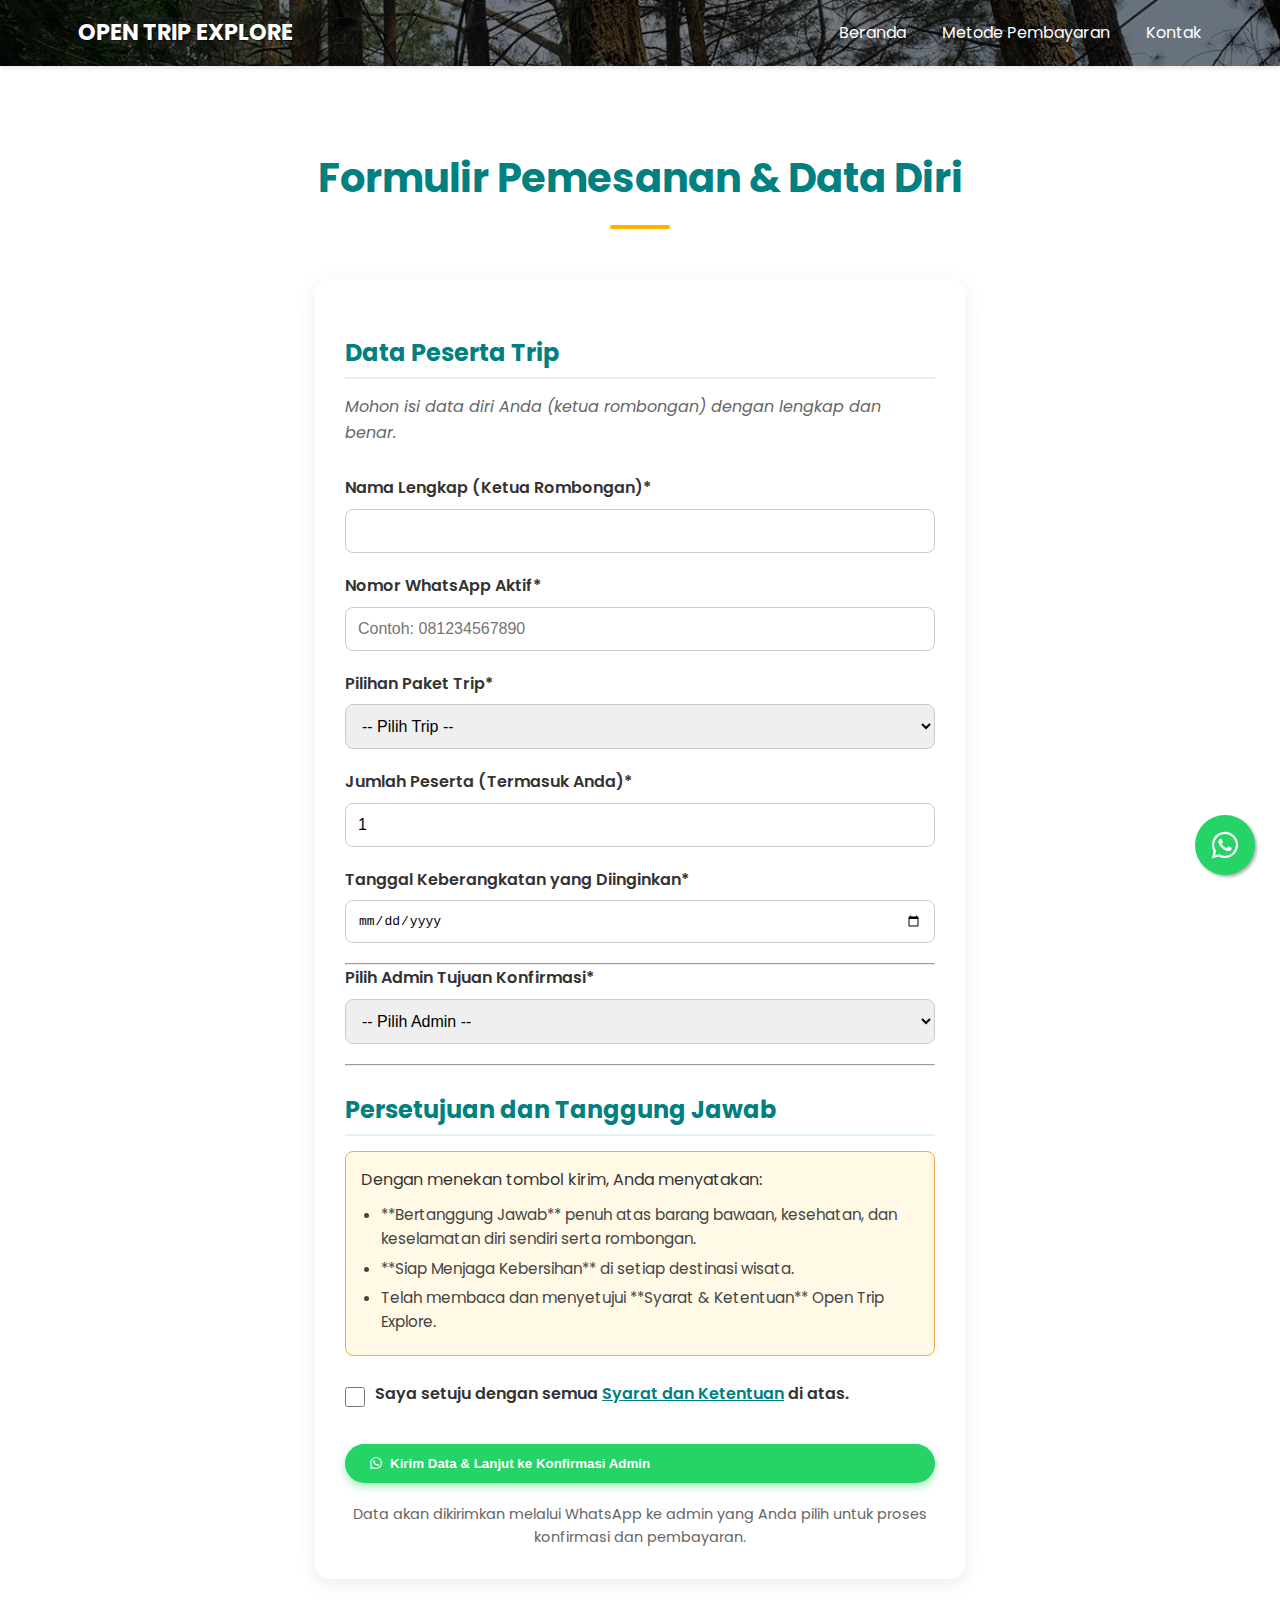
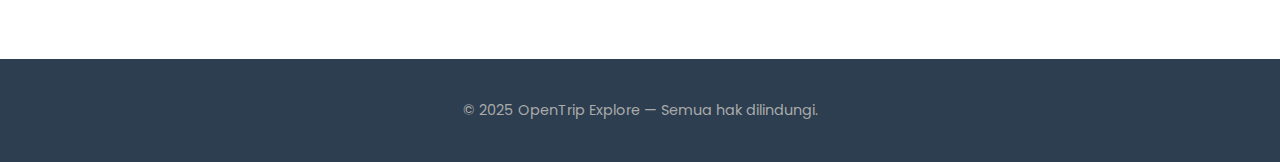
<file: booking_form.html>
<!DOCTYPE html>
<html lang="id">
<head>
    <meta charset="UTF-8">
    <meta name="viewport" content="width=device-width, initial-scale=1.0">
    <title>Formulir Pemesanan Trip - OpenTrip Explore</title>
    <meta name="description" content="Isi formulir ini untuk memesan paket Open Trip Anda. Pilih destinasi, tanggal, dan admin untuk konfirmasi melalui WhatsApp.">
    <meta name="keywords" content="formulir booking, pesan trip online, booking open trip, formulir whatsapp">

    <link rel="stylesheet" href="style.css"> 
    <link rel="stylesheet" href="https://cdnjs.cloudflare.com/ajax/libs/font-awesome/6.0.0/css/all.min.css">
    <link href="https://fonts.googleapis.com/css2?family=Poppins:wght@300;400;600;700&display=swap" rel="stylesheet">
</head>
<body onload="prefillTripFromURL()"> 
    
    <header>
        <div class="container">
            <nav>
                <ul>
                    <li><a href="index.html">OPEN TRIP EXPLORE</a></li>
                    <li><a href="index.html">Beranda</a></li>
                    <li><a href="pembayaran.html">Metode Pembayaran</a></li>
                    <li><a href="kontak.html">Kontak</a></li>
                </ul>
            </nav>
        </div>
    </header>

    <main>
        <section>
            <div class="container">
                
                <h1 class="section-title">Formulir Pemesanan & Data Diri</h1>
                
                <div class="booking-wrapper">
                    
                    <div id="confirmationMessage" class="confirmation-message">
                        <p>✅ Data Anda berhasil disiapkan! Tekan tombol "Kirim" di aplikasi WhatsApp untuk menyelesaikan pemesanan.</p>
                    </div>

                    <form id="bookingForm" onsubmit="sendWhatsApp(event)" class="booking-form">
                        
                        <h2>Data Peserta Trip</h2>
                        <p class="form-instruction">Mohon isi data diri Anda (ketua rombongan) dengan lengkap dan benar.</p>
                        
                        <div class="form-group">
                            <label for="nama">Nama Lengkap (Ketua Rombongan)*</label>
                            <input type="text" id="nama" name="nama" required>
                        </div>
                        <div class="form-group">
                            <label for="wa">Nomor WhatsApp Aktif*</label>
                            <input type="tel" id="wa" name="wa" required placeholder="Contoh: 081234567890">
                        </div>
                        <div class="form-group">
                            <label for="trip">Pilihan Paket Trip*</label>
                            <select id="trip" name="trip" required>
                                <option value="" disabled selected>-- Pilih Trip --</option>
                                <option value="Gunung Gede Pangrango">Gunung Gede Pangrango</option>
                                <option value="Curug Panjang">Curug Panjang</option>
                                <option value="Gunung Sagara">Gunung Sagara</option>
                                <option value="Bukit Kuta">Bukit Kuta</option>
                                <option value="Kebun Teh Puncak">Kebun Teh Puncak</option>
                                <option value="Pantai Sawarna">Pantai Sawarna</option>
                                <option value="Pantai Ujung Genteng">Pantai Ujung Genteng</option>
                                <option value="Kawah Ratu Gunung Salak">Kawah Ratu Gunung Salak</option>
                                <option value="Kawah Putih">Kawah Putih Ciwidey</option>
                                <option value="Situ Patenggang">Situ Patenggang</option>
                            </select>
                        </div>
                        <div class="form-group">
                            <label for="jumlah_peserta">Jumlah Peserta (Termasuk Anda)*</label>
                            <input type="number" id="jumlah_peserta" name="jumlah_peserta" min="1" value="1" required>
                        </div>
                        <div class="form-group">
                            <label for="tanggal">Tanggal Keberangkatan yang Diinginkan*</label>
                            <input type="date" id="tanggal" name="tanggal" required>
                        </div>

                        <hr>

                        <div class="form-group">
                            <label for="admin_tujuan">Pilih Admin Tujuan Konfirmasi*</label>
                            <select id="admin_tujuan" name="admin_tujuan" required>
                                <option value="" disabled selected>-- Pilih Admin --</option>
                                <option value="6281385285889">Ahmad Fadillah (Admin Utama)</option>
                                <option value="6283896420256">Abu Bakar Riziq</option>
                                <option value="6282258722610">Defry Sulaeman</option>
                                <option value="62895412119400">Fahmi Firmansyah</option>
                                <option value="6288214618766">Gumilang Ali Prayogi</option>
                                <option value="6287877080144">Muhammad Reza Prasetya</option>
                            </select>
                        </div>
                        <hr>
                        
                        <h2>Persetujuan dan Tanggung Jawab</h2>
                        
                        <div class="disclaimer-box">
                            <p>Dengan menekan tombol kirim, Anda menyatakan:</p>
                            <ul>
                                <li>**Bertanggung Jawab** penuh atas barang bawaan, kesehatan, dan keselamatan diri sendiri serta rombongan.</li>
                                <li>**Siap Menjaga Kebersihan** di setiap destinasi wisata.</li>
                                <li>Telah membaca dan menyetujui **Syarat & Ketentuan** Open Trip Explore.</li>
                            </ul>
                        </div>
                        
                        <div class="form-group checkbox-group">
                            <input type="checkbox" id="setuju" name="setuju" required>
                            <label for="setuju">Saya setuju dengan semua <a href="syarat_ketentuan.html" target="_blank" class="t-and-c-link">Syarat dan Ketentuan</a> di atas.</label>
                        </div>

                        <button type="submit" class="verification-button" id="submitButton" style="width: 100%;">
                            <i class="fab fa-whatsapp"></i> Kirim Data & Lanjut ke Konfirmasi Admin
                        </button>
                        
                        <p class="form-note">Data akan dikirimkan melalui WhatsApp ke admin yang Anda pilih untuk proses konfirmasi dan pembayaran.</p>

                    </form>
                </div>

            </div>
        </section>
    </main>

    <footer>
        <div class="container">
            <p>© 2025 OpenTrip Explore — Semua hak dilindungi.</p>
        </div>
    </footer>

    <a href="https://wa.me/6281385285889?text=Halo%20Admin%20Open%20Trip%20Explore,%20saya%20mau%20bertanya%20mengenai%20paket%20trip." class="floating-whatsapp" target="_blank">
        <i class="fab fa-whatsapp"></i>
    </a>

    <script>
        // Fungsi untuk pre-fill pilihan trip dari parameter URL
        function prefillTripFromURL() {
            const urlParams = new URLSearchParams(window.location.search);
            const tripName = urlParams.get('trip');
            const tripSelect = document.getElementById('trip');

            if (tripName) {
                // Mencari opsi yang cocok dengan nama trip dari URL
                for (let i = 0; i < tripSelect.options.length; i++) {
                    if (tripSelect.options[i].value === tripName) {
                        tripSelect.value = tripName;
                        return;
                    }
                }
            }
        }

        // Fungsi untuk mengirim data ke WhatsApp (dengan konfirmasi visual)
        function sendWhatsApp(event) {
            event.preventDefault(); 
            
            const nama = document.getElementById('nama').value;
            const wa = document.getElementById('wa').value;
            const trip = document.getElementById('trip').value;
            const jumlah_peserta = document.getElementById('jumlah_peserta').value;
            const tanggal = document.getElementById('tanggal').value;
            const adminWA = document.getElementById('admin_tujuan').value; 
            const setuju = document.getElementById('setuju').checked;
            const confMsg = document.getElementById('confirmationMessage');

            if (!setuju || adminWA === "") {
                if (!setuju) {
                    alert("Anda harus menyetujui Syarat dan Ketentuan.");
                } else if (adminWA === "") {
                    alert("Anda harus memilih Admin Tujuan Konfirmasi.");
                }
                return;
            }

            // 1. Tampilkan pesan konfirmasi visual
            confMsg.style.display = 'block';

            // 2. Format pesan WhatsApp
            const message = `
*--- Formulir Pemesanan Open Trip ---*

Halo Admin, saya ingin melakukan pemesanan trip. Berikut data saya:

*Nama Ketua Rombongan:* ${nama}
*No. WhatsApp (Aktif):* ${wa}
*Paket Trip Pilihan:* ${trip}
*Tanggal Keberangkatan:* ${tanggal}
*Jumlah Peserta:* ${jumlah_peserta} orang

Mohon dikirimkan rincian biaya dan panduan pembayaran. Terima kasih.
            `.trim(); 

            const whatsappURL = `https://wa.me/${adminWA}?text=${encodeURIComponent(message)}`;

            // 3. Arahkan pengguna ke WhatsApp setelah jeda singkat (agar pesan visual terlihat)
            setTimeout(() => {
                window.open(whatsappURL, '_blank');
                // Sembunyikan pesan setelah redirect
                confMsg.style.display = 'none'; 
            }, 1000); 
        }
    </script>

</body>
</html>
</file>
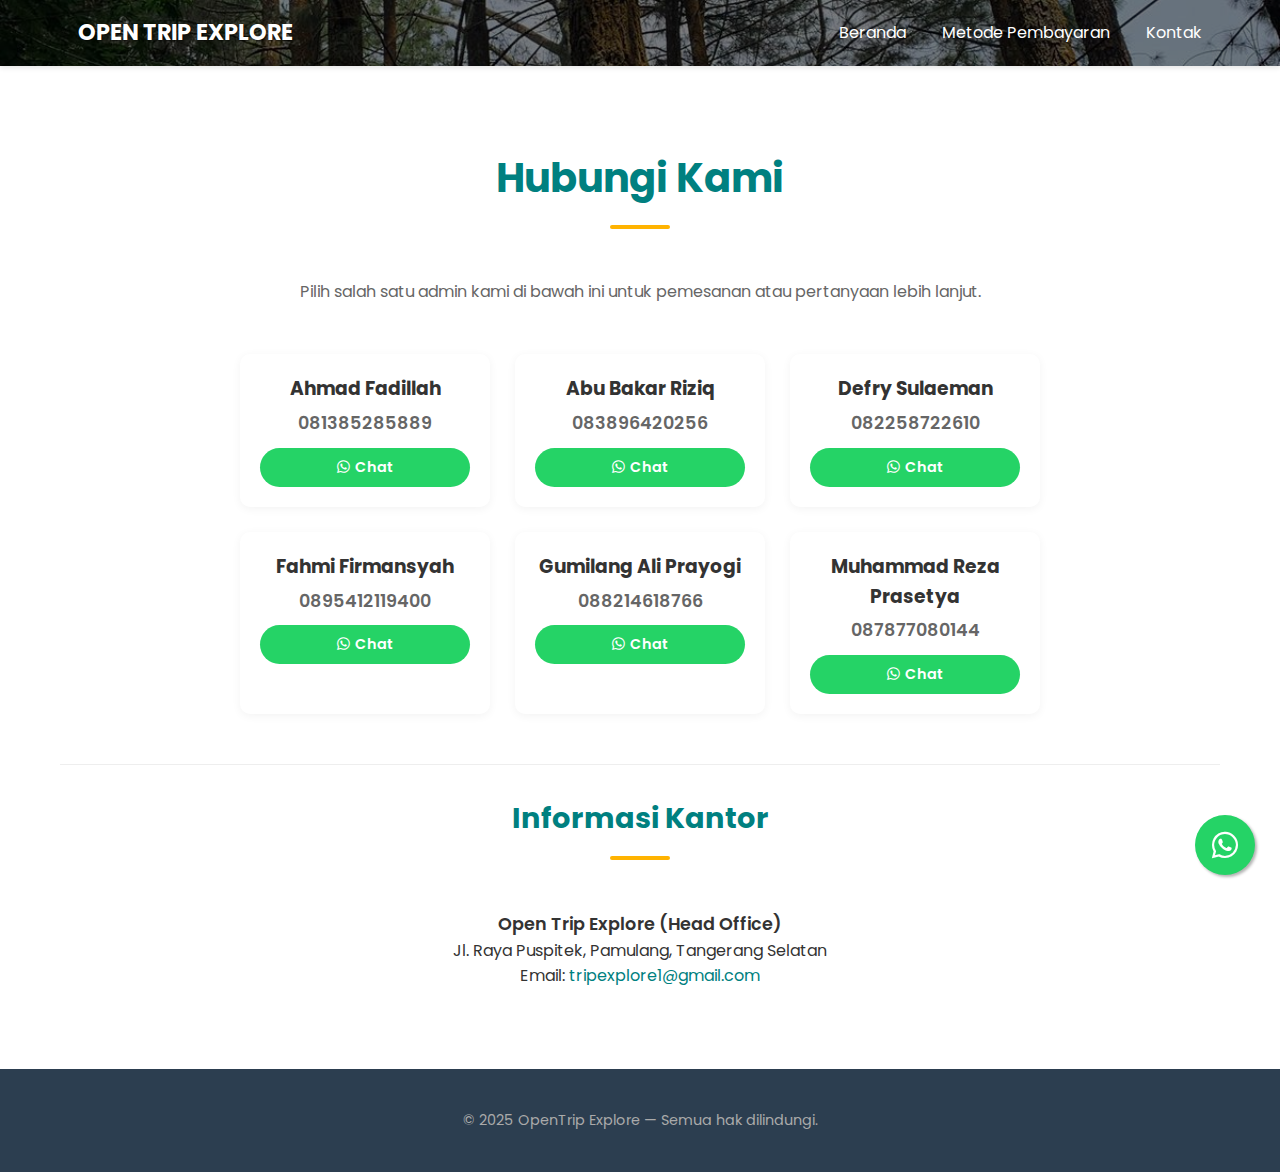
<file: kontak.html>
<!DOCTYPE html>
<html lang="id">
<head>
    <meta charset="UTF-8">
    <meta name="viewport" content="width=device-width, initial-scale=1.0">
    <title>Kontak Kami - OpenTrip Explore</title>
    <meta name="description" content="Daftar kontak admin Open Trip Explore yang siap melayani pemesanan dan pertanyaan Anda. Hubungi kami via WhatsApp atau kunjungi kantor pusat kami.">
    <meta name="keywords" content="nomor admin trip, kontak whatsapp, alamat kantor open trip">

    <link rel="stylesheet" href="style.css"> 
    <link rel="stylesheet" href="https://cdnjs.cloudflare.com/ajax/libs/font-awesome/6.0.0/css/all.min.css">
    <link href="https://fonts.googleapis.com/css2?family=Poppins:wght@300;400;600;700&display=swap" rel="stylesheet">
</head>
<body>
    
    <header>
        <div class="container">
            <nav>
                <ul>
                    <li><a href="index.html">OPEN TRIP EXPLORE</a></li>
                    <li><a href="index.html">Beranda</a></li>
                    <li><a href="pembayaran.html">Metode Pembayaran</a></li>
                    <li><a href="kontak.html">Kontak</a></li>
                </ul>
            </nav>
        </div>
    </header>

    <main>
        <section>
            <div class="container">
                
                <h1 class="section-title">Hubungi Kami</h1>
                
                <p style="text-align: center; max-width: 700px; margin: 0 auto 50px; color: var(--light-text-color);">
                    Pilih salah satu admin kami di bawah ini untuk pemesanan atau pertanyaan lebih lanjut.
                </p>

                <div class="contact-list">
                    
                    <div class="contact-item">
                        <h3>Ahmad Fadillah</h3>
                        <p>081385285889</p>
                        <a href="https://wa.me/6281385285889" target="_blank" class="contact-button">
                            <i class="fab fa-whatsapp"></i> Chat
                        </a>
                    </div>
                    
                    <div class="contact-item">
                        <h3>Abu Bakar Riziq</h3>
                        <p>083896420256</p>
                        <a href="https://wa.me/6283896420256" target="_blank" class="contact-button">
                            <i class="fab fa-whatsapp"></i> Chat
                        </a>
                    </div>

                    <div class="contact-item">
                        <h3>Defry Sulaeman</h3>
                        <p>082258722610</p>
                        <a href="https://wa.me/6282258722610" target="_blank" class="contact-button">
                            <i class="fab fa-whatsapp"></i> Chat
                        </a>
                    </div>

                    <div class="contact-item">
                        <h3>Fahmi Firmansyah</h3>
                        <p>0895412119400</p>
                        <a href="https://wa.me/62895412119400" target="_blank" class="contact-button">
                            <i class="fab fa-whatsapp"></i> Chat
                        </a>
                    </div>

                    <div class="contact-item">
                        <h3>Gumilang Ali Prayogi</h3>
                        <p>088214618766</p>
                        <a href="https://wa.me/6288214618766" target="_blank" class="contact-button">
                            <i class="fab fa-whatsapp"></i> Chat
                        </a>
                    </div>

                    <div class="contact-item">
                        <h3>Muhammad Reza Prasetya</h3>
                        <p>087877080144</p>
                        <a href="https://wa.me/6287877080144" target="_blank" class="contact-button">
                            <i class="fab fa-whatsapp"></i> Chat
                        </a>
                    </div>
                    
                </div>

                <div style="text-align: center; margin-top: 50px; padding-top: 30px; border-top: 1px solid #eee;">
                    <h2 class="section-title" style="margin-top: 0; font-size: 1.8em;">Informasi Kantor</h2>
                    <p style="font-size: 1.1em; font-weight: 600; color: var(--text-color);">Open Trip Explore (Head Office)</p>
                    <p>Jl. Raya Puspitek, Pamulang, Tangerang Selatan</p>
                    <p>Email: <a href="mailto:tripexplore1@gmail.com">tripexplore1@gmail.com</a></p>
                </div>

            </div>
        </section>
    </main>

    <footer>
        <div class="container">
            <p>© 2025 OpenTrip Explore — Semua hak dilindungi.</p>
        </div>
    </footer>

    <a href="https://wa.me/6281385285889?text=Halo%20Admin%20Open%20Trip%20Explore,%20saya%20mau%20bertanya%20mengenai%20paket%20trip." class="floating-whatsapp" target="_blank">
        <i class="fab fa-whatsapp"></i>
    </a>

</body>
</html>
</file>
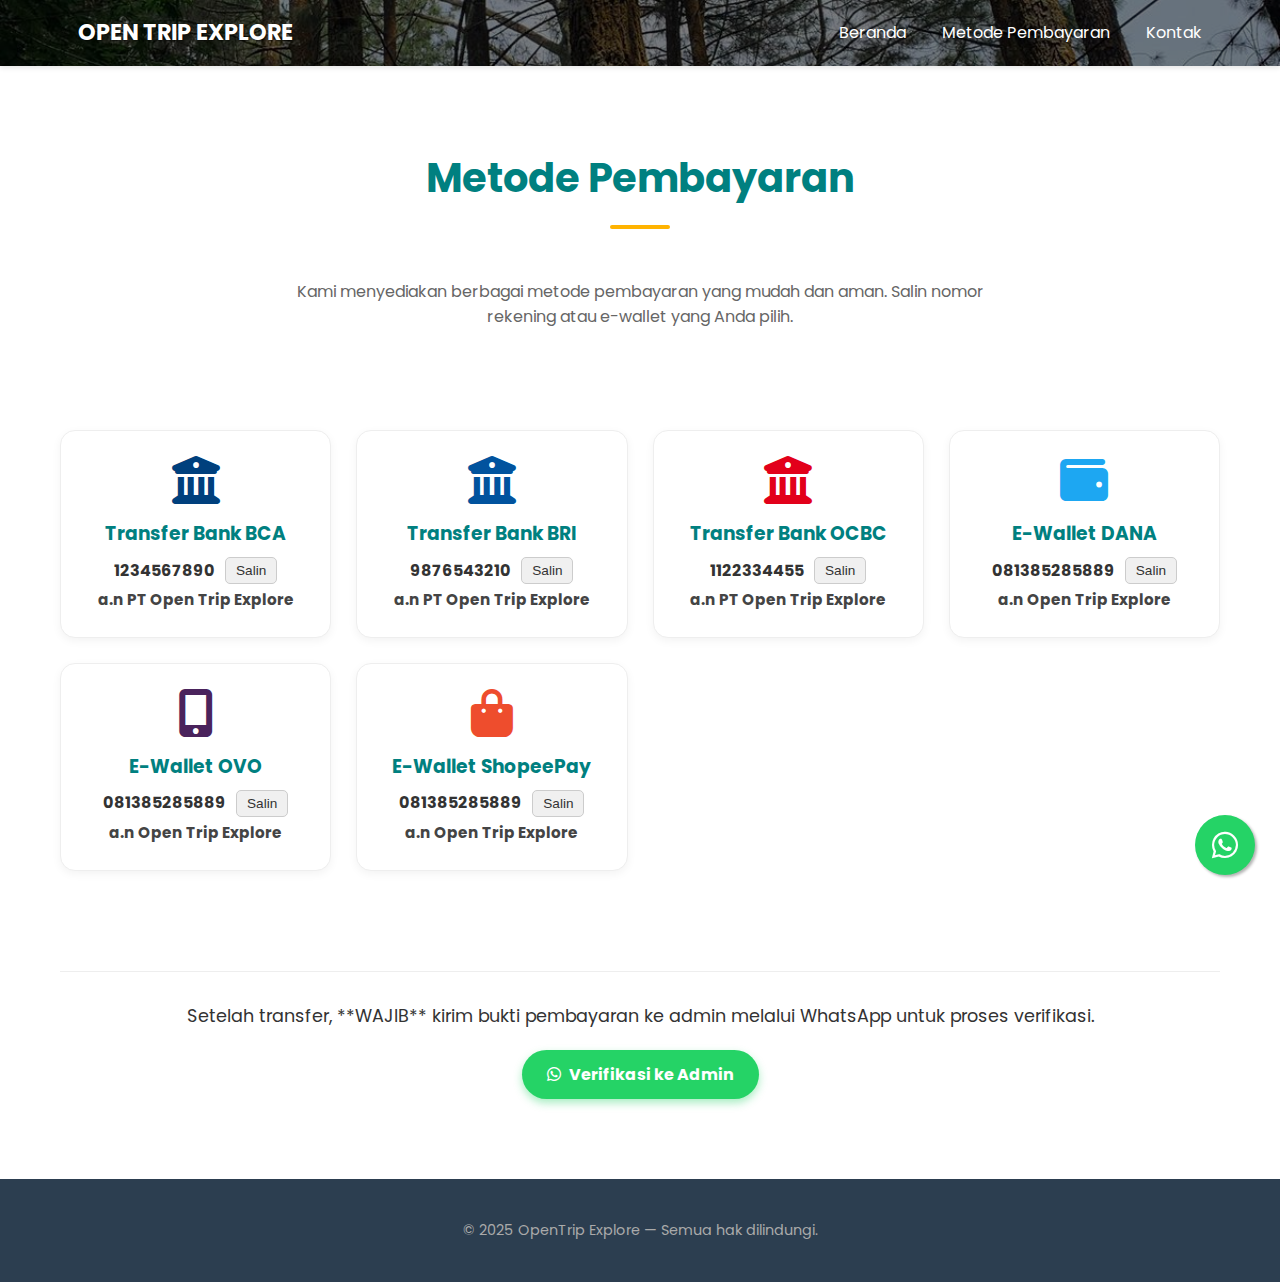
<file: pembayaran.html>
<!DOCTYPE html>
<html lang="id">
<head>
    <meta charset="UTF-8">
    <meta name="viewport" content="width=device-width, initial-scale=1.0">
    <title>Metode Pembayaran - OpenTrip Explore</title>
    <meta name="description" content="Informasi lengkap nomor rekening dan E-Wallet untuk pembayaran DP atau pelunasan Open Trip Explore. Tersedia BCA, BRI, OCBC, DANA, OVO, dan ShopeePay.">
    <meta name="keywords" content="metode pembayaran, transfer bank, rekening BCA, E-Wallet, Dana, OVO, ShopeePay">

    <link rel="stylesheet" href="style.css"> 
    <link rel="stylesheet" href="https://cdnjs.cloudflare.com/ajax/libs/font-awesome/6.0.0/css/all.min.css">
    <link href="https://fonts.googleapis.com/css2?family=Poppins:wght@300;400;600;700&display=swap" rel="stylesheet">
    <style>
        /* Gaya tambahan dari style.css dimuat, tidak perlu diulang */
    </style>
</head>
<body>
    
    <header>
        <div class="container">
            <nav>
                <ul>
                    <li><a href="index.html">OPEN TRIP EXPLORE</a></li>
                    <li><a href="index.html">Beranda</a></li>
                    <li><a href="pembayaran.html">Metode Pembayaran</a></li>
                    <li><a href="kontak.html">Kontak</a></li>
                </ul>
            </nav>
        </div>
    </header>

    <main>
        <section>
            <div class="container">
                <h1 class="section-title">Metode Pembayaran</h1>
                
                <p style="text-align: center; max-width: 700px; margin: 0 auto 50px; color: var(--light-text-color);">
                    Kami menyediakan berbagai metode pembayaran yang mudah dan aman. Salin nomor rekening atau e-wallet yang Anda pilih.
                </p>

                <div class="payment-container">

                    <div class="payment-card">
                        <i class="fas fa-university fa-4x" style="color:#00407d;"></i>
                        <h3>Transfer Bank BCA</h3>
                        <div class="account-details">
                            <span id="rekening_bca">1234567890</span>
                            <button class="copy-button" onclick="copyToClipboard('rekening_bca', this)">Salin</button>
                        </div>
                        <p style="font-weight: bold;">a.n PT Open Trip Explore</p>
                    </div>
                    
                    <div class="payment-card">
                        <i class="fas fa-university fa-4x" style="color:#01539e;"></i>
                        <h3>Transfer Bank BRI</h3>
                        <div class="account-details">
                            <span id="rekening_bri">9876543210</span>
                            <button class="copy-button" onclick="copyToClipboard('rekening_bri', this)">Salin</button>
                        </div>
                        <p style="font-weight: bold;">a.n PT Open Trip Explore</p>
                    </div>

                    <div class="payment-card">
                        <i class="fas fa-university fa-4x" style="color:#e2001a;"></i>
                        <h3>Transfer Bank OCBC</h3>
                        <div class="account-details">
                            <span id="rekening_ocbc">1122334455</span>
                            <button class="copy-button" onclick="copyToClipboard('rekening_ocbc', this)">Salin</button>
                        </div>
                        <p style="font-weight: bold;">a.n PT Open Trip Explore</p>
                    </div>

                    <div class="payment-card">
                        <i class="fas fa-wallet fa-4x" style="color:#1da7f2;"></i>
                        <h3>E-Wallet DANA</h3>
                        <div class="account-details">
                            <span id="dana_hp">081385285889</span>
                            <button class="copy-button" onclick="copyToClipboard('dana_hp', this)">Salin</button>
                        </div>
                        <p style="font-weight: bold;">a.n Open Trip Explore</p>
                    </div>
                    
                    <div class="payment-card">
                        <i class="fas fa-mobile-alt fa-4x" style="color:#4a235c;"></i>
                        <h3>E-Wallet OVO</h3>
                        <div class="account-details">
                            <span id="ovo_hp">081385285889</span>
                            <button class="copy-button" onclick="copyToClipboard('ovo_hp', this)">Salin</button>
                        </div>
                        <p style="font-weight: bold;">a.n Open Trip Explore</p>
                    </div>

                    <div class="payment-card">
                        <i class="fas fa-shopping-bag fa-4x" style="color:#ee4d2d;"></i>
                        <h3>E-Wallet ShopeePay</h3>
                        <div class="account-details">
                            <span id="shopeepay_hp">081385285889</span>
                            <button class="copy-button" onclick="copyToClipboard('shopeepay_hp', this)">Salin</button>
                        </div>
                        <p style="font-weight: bold;">a.n Open Trip Explore</p>
                    </div>

                </div> <div style="text-align: center; margin-top: 50px; padding-top: 30px; border-top: 1px solid #eee;">
                    <p style="font-size: 1.1em; color: var(--text-color); margin-bottom: 20px;">
                        Setelah transfer, **WAJIB** kirim bukti pembayaran ke admin melalui WhatsApp untuk proses verifikasi.
                    </p>
                    <a href="https://wa.me/6281385285889" target="_blank" class="verification-button">
                        <i class="fab fa-whatsapp"></i> Verifikasi ke Admin
                    </a>
                </div>

            </div>
        </section>
    </main>

    <footer>
        <div class="container">
            <p>© 2025 OpenTrip Explore — Semua hak dilindungi.</p>
        </div>
    </footer>

    <a href="https://wa.me/6281385285889?text=Halo%20Admin%20Open%20Trip%20Explore,%20saya%20mau%20bertanya%20mengenai%20paket%20trip." class="floating-whatsapp" target="_blank">
        <i class="fab fa-whatsapp"></i>
    </a>

    <script>
        function copyToClipboard(elementId, button) {
            const textToCopy = document.getElementById(elementId).innerText;
            
            navigator.clipboard.writeText(textToCopy).then(() => {
                button.innerText = 'Tersalin!';
                button.classList.add('copied');
                
                setTimeout(() => {
                    button.innerText = 'Salin';
                    button.classList.remove('copied');
                }, 2000);
            }).catch(err => {
                console.error('Gagal menyalin:', err);
                alert('Gagal menyalin teks. Silakan salin manual.');
            });
        }
    </script>

</body>
</html>
</file>
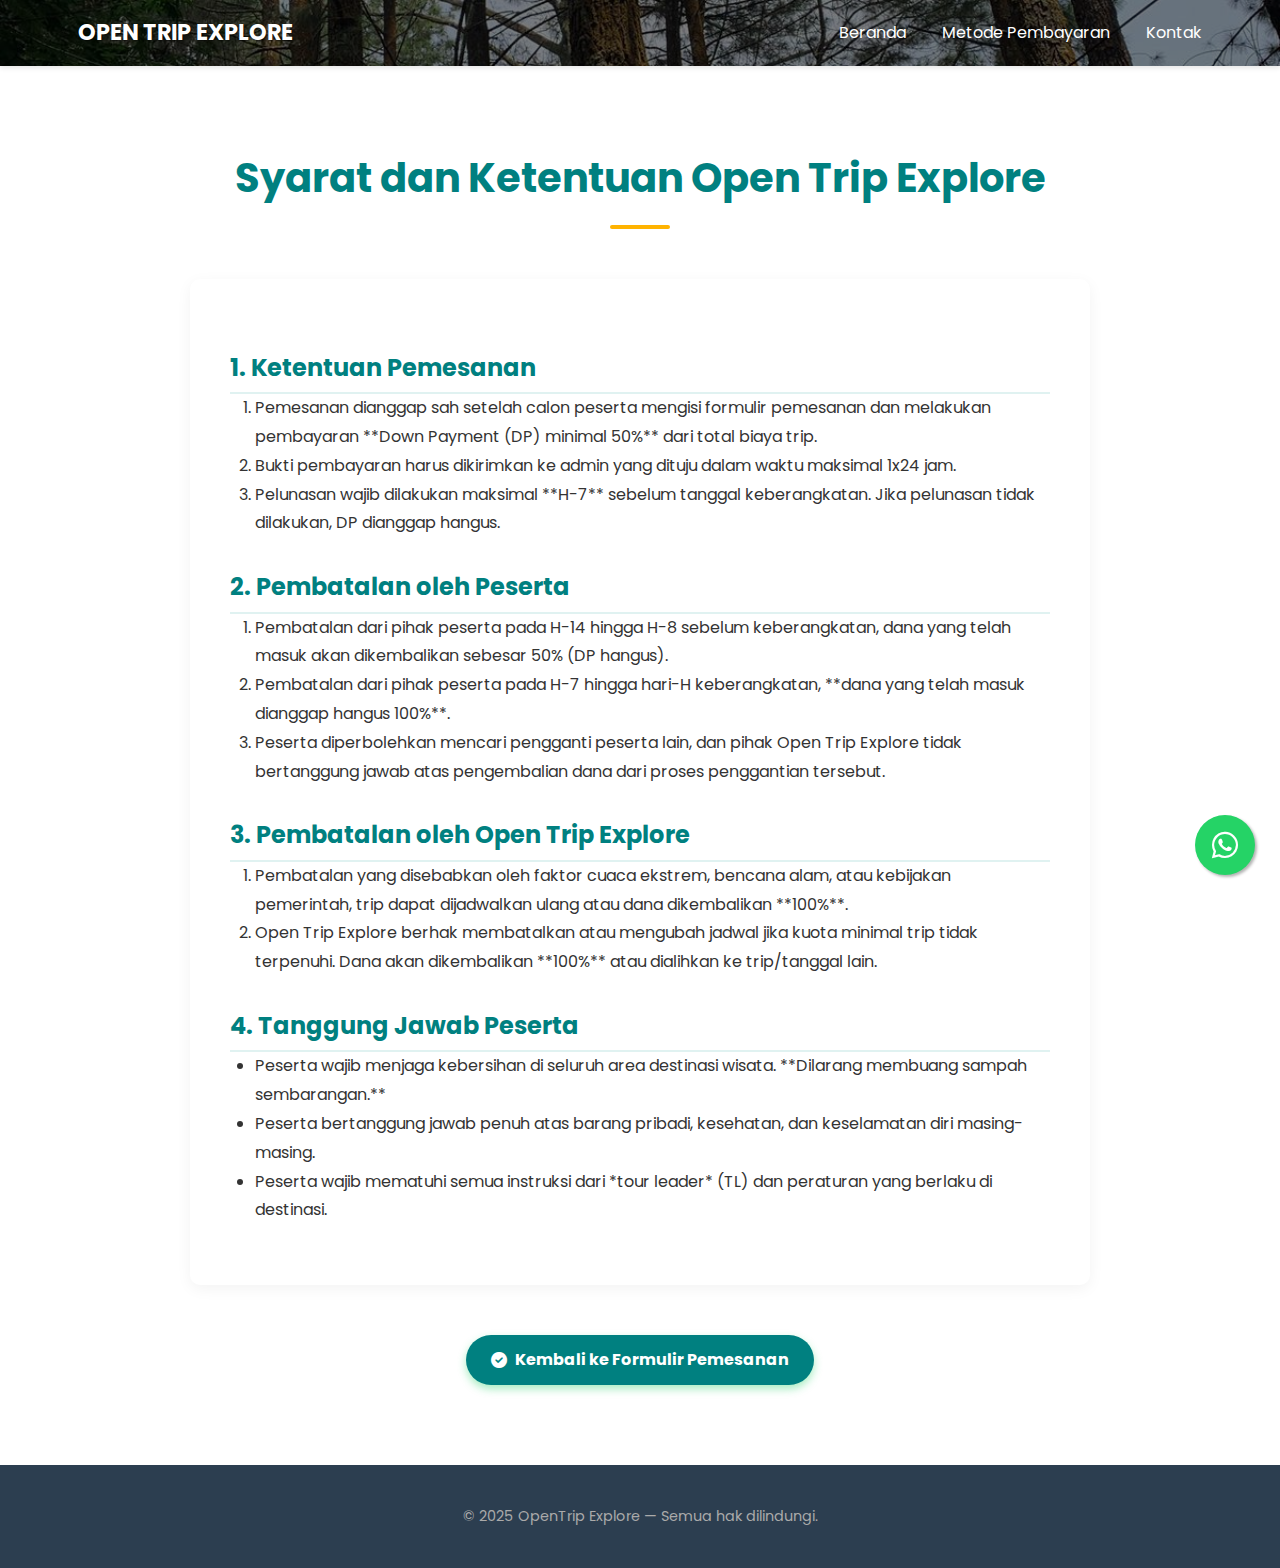
<file: syarat_ketentuan.html>
<!DOCTYPE html>
<html lang="id">
<head>
    <meta charset="UTF-8">
    <meta name="viewport" content="width=device-width, initial-scale=1.0">
    <title>Syarat dan Ketentuan - OpenTrip Explore</title>
    <meta name="description" content="Baca Syarat dan Ketentuan resmi Open Trip Explore mengenai pemesanan, pembatalan, dan tanggung jawab peserta sebelum melakukan booking.">
    <meta name="keywords" content="syarat dan ketentuan, aturan trip, kebijakan pembatalan, refund trip">
    
    <link rel="stylesheet" href="style.css"> 
    <link rel="stylesheet" href="https://cdnjs.cloudflare.com/ajax/libs/font-awesome/6.0.0/css/all.min.css">
    <link href="https://fonts.googleapis.com/css2?family=Poppins:wght@300;400;600;700&display=swap" rel="stylesheet">
    <style>
        .terms-content {
            max-width: 900px;
            margin: 0 auto;
            padding: 40px;
            background-color: white;
            border-radius: 10px;
            box-shadow: 0 4px 15px rgba(0,0,0,0.05);
        }
        .terms-content h2 {
            color: var(--primary-color);
            margin-top: 30px;
            border-bottom: 2px solid var(--secondary-color);
            padding-bottom: 5px;
        }
        .terms-content ol, .terms-content ul {
            margin-left: 25px;
            padding-left: 0;
            line-height: 1.8;
            margin-bottom: 20px;
        }
    </style>
</head>
<body>
    
    <header>
        <div class="container">
            <nav>
                <ul>
                    <li><a href="index.html">OPEN TRIP EXPLORE</a></li>
                    <li><a href="index.html">Beranda</a></li>
                    <li><a href="pembayaran.html">Metode Pembayaran</a></li>
                    <li><a href="kontak.html">Kontak</a></li>
                </ul>
            </nav>
        </div>
    </header>

    <main>
        <section>
            <div class="container">
                
                <h1 class="section-title">Syarat dan Ketentuan Open Trip Explore</h1>
                
                <div class="terms-content">
                    
                    <h2>1. Ketentuan Pemesanan</h2>
                    <ol>
                        <li>Pemesanan dianggap sah setelah calon peserta mengisi formulir pemesanan dan melakukan pembayaran **Down Payment (DP) minimal 50%** dari total biaya trip.</li>
                        <li>Bukti pembayaran harus dikirimkan ke admin yang dituju dalam waktu maksimal 1x24 jam.</li>
                        <li>Pelunasan wajib dilakukan maksimal **H-7** sebelum tanggal keberangkatan. Jika pelunasan tidak dilakukan, DP dianggap hangus.</li>
                    </ol>

                    <h2>2. Pembatalan oleh Peserta</h2>
                    <ol>
                        <li>Pembatalan dari pihak peserta pada H-14 hingga H-8 sebelum keberangkatan, dana yang telah masuk akan dikembalikan sebesar 50% (DP hangus).</li>
                        <li>Pembatalan dari pihak peserta pada H-7 hingga hari-H keberangkatan, **dana yang telah masuk dianggap hangus 100%**.</li>
                        <li>Peserta diperbolehkan mencari pengganti peserta lain, dan pihak Open Trip Explore tidak bertanggung jawab atas pengembalian dana dari proses penggantian tersebut.</li>
                    </ol>

                    <h2>3. Pembatalan oleh Open Trip Explore</h2>
                    <ol>
                        <li>Pembatalan yang disebabkan oleh faktor cuaca ekstrem, bencana alam, atau kebijakan pemerintah, trip dapat dijadwalkan ulang atau dana dikembalikan **100%**.</li>
                        <li>Open Trip Explore berhak membatalkan atau mengubah jadwal jika kuota minimal trip tidak terpenuhi. Dana akan dikembalikan **100%** atau dialihkan ke trip/tanggal lain.</li>
                    </ol>
                    
                    <h2>4. Tanggung Jawab Peserta</h2>
                    <ul>
                        <li>Peserta wajib menjaga kebersihan di seluruh area destinasi wisata. **Dilarang membuang sampah sembarangan.**</li>
                        <li>Peserta bertanggung jawab penuh atas barang pribadi, kesehatan, dan keselamatan diri masing-masing.</li>
                        <li>Peserta wajib mematuhi semua instruksi dari *tour leader* (TL) dan peraturan yang berlaku di destinasi.</li>
                    </ul>

                </div>

                <div style="text-align: center; margin-top: 50px;">
                    <a href="booking_form.html" class="verification-button" style="background-color: var(--primary-color);">
                        <i class="fas fa-check-circle"></i> Kembali ke Formulir Pemesanan
                    </a>
                </div>

            </div>
        </section>
    </main>

    <footer>
        <div class="container">
            <p>© 2025 OpenTrip Explore — Semua hak dilindungi.</p>
        </div>
    </footer>

    <a href="https://wa.me/6281385285889?text=Halo%20Admin%20Open%20Trip%20Explore,%20saya%20mau%20bertanya%20mengenai%20paket%20trip." class="floating-whatsapp" target="_blank">
        <i class="fab fa-whatsapp"></i>
    </a>

</body>
</html>
</file>
<file: style.css>
/* ==== VARIABEL WARNA & FONT ==== */
:root {
    --primary-color: #008080; /* Hijau Tosca/Teal */
    --secondary-color: #e0f2f1; /* Light Teal untuk section selang-seling */
    --accent-color: #ffb300; /* Oranye/Amber untuk highlight */
    --text-color: #333;
    --light-text-color: #666;
    --bg-light: #f9f9f9;
    --bg-dark: #2c3e50; /* Dark untuk footer */
    --whatsapp-color: #25D366;
    --font-main: 'Poppins', sans-serif;
}

/* ==== RESET & GAYA UMUM ==== */
* { 
    box-sizing: border-box; 
    margin: 0; 
    padding: 0; 
}
body {
    font-family: var(--font-main);
    background-color: #ffffff;
    margin: 0;
    padding: 0;
    color: var(--text-color);
    line-height: 1.6;
}
.container {
    max-width: 1200px;
    margin: 0 auto;
    padding: 0 20px;
}
a {
    text-decoration: none;
    color: var(--primary-color);
    transition: color 0.3s;
}
a:hover {
    color: var(--accent-color);
}
section {
    padding: 80px 0;
}
section:nth-of-type(even) {
    background-color: var(--bg-light);
}

/* Tambahan Gaya untuk T&C Link di Formulir */
.t-and-c-link {
    font-weight: 600;
    text-decoration: underline;
    color: var(--primary-color);
}

/* ==== JUDUL SECTION (SECTION TITLE) ==== */
.section-title {
    text-align: center; 
    color: var(--primary-color); 
    font-size: 2.5em; 
    font-weight: 700; 
    position: relative;
    margin-bottom: 50px;
}
.section-title::after { 
    content: ''; 
    display: block; 
    width: 60px; 
    height: 4px; 
    background-color: var(--accent-color); 
    margin: 15px auto 0; 
    border-radius: 2px; 
}

/* ==== HEADER & NAVIGASI ==== */
header {
    background: url('baground.jpg') no-repeat center center/cover;
    color: white; 
    padding: 15px 0;
    box-shadow: 0 2px 5px rgba(0,0,0,0.1);
    position: sticky; 
    top: 0; 
    z-index: 1000;
    min-height: 60px; 
    position: relative; 
}
header::before {
    content: '';
    position: absolute;
    top: 0;
    left: 0;
    right: 0;
    bottom: 0;
    background-color: rgba(0, 0, 0, 0.5); 
    z-index: 1;
}
nav {
    position: relative; 
    z-index: 2;
}
nav ul {
    list-style: none;
    display: flex;
    justify-content: flex-end;
    align-items: center;
    padding: 0;
    margin: 0;
}
nav li:first-child { 
    margin-right: auto; 
    font-weight: 700; 
    font-size: 1.4em;
    text-shadow: 1px 1px 2px rgba(0,0,0,0.6);
}
nav li a {
    color: white; 
    padding: 10px 18px; 
    border-radius: 5px; 
    transition: background-color 0.3s, color 0.3s;
}
nav li a:hover { 
    background-color: white; 
    color: var(--primary-color); 
}


/* ==== HERO SECTION (KHUSUS INDEX.HTML) ==== */
.hero { 
    text-align: center; 
    padding: 100px 20px; 
    background: url('baground.jpg') no-repeat center center/cover;
    color: white; 
    position: relative; 
    min-height: 60vh; 
    display: flex; 
    flex-direction: column; 
    justify-content: center;
    margin-top: -15px; 
}
.hero::before { 
    content: ''; 
    position: absolute; top: 0; left: 0; right: 0; bottom: 0; 
    background-color: rgba(0,0,0,0.4); 
    z-index: 1; 
}
.hero > * { z-index: 2; position: relative; }
.hero h1 { font-size: 3.5em; margin-bottom: 20px; font-weight: 700; text-shadow: 2px 2px 4px rgba(0,0,0,0.5); }
.hero p { font-size: 1.2em; max-width: 800px; margin: 0 auto 30px; text-shadow: 1px 1px 3px rgba(0,0,0,0.5); }


/* ==== TRIP CARDS (index.html & daftar_trip.html) ==== */
.trip-grid {
    display: grid;
    grid-template-columns: repeat(auto-fit, minmax(280px, 1fr));
    gap: 30px;
    margin-top: 40px;
}
.trip-card {
    border-radius: 12px;
    box-shadow: 0 4px 12px rgba(0,0,0,0.1);
    overflow: hidden;
    background-color: white;
    transition: transform 0.3s ease;
}
.trip-card:hover {
    transform: translateY(-5px);
    box-shadow: 0 8px 16px rgba(0,0,0,0.15);
}
.trip-card img {
    width: 100%;
    height: 200px; /* Tinggi gambar standar untuk kartu */
    object-fit: cover;
}
.trip-card-content {
    padding: 20px;
    text-align: left; /* Defaultkan ke kiri untuk konten */
}
.trip-card-content h3 {
    color: var(--primary-color);
    margin-bottom: 5px;
    font-size: 1.2em;
}
.trip-card-content p {
    color: var(--light-text-color);
    font-size: 0.9em;
    margin-bottom: 15px;
}

/* ENHANCED TRIP CARD INFO */
.trip-info-icons {
    display: flex;
    justify-content: space-around;
    padding: 10px 0;
    border-top: 1px solid #eee;
    margin-bottom: 10px;
    font-size: 0.9em;
}
.trip-info-icons span {
    color: var(--primary-color);
    font-weight: 600;
}
.trip-info-icons i {
    margin-right: 5px;
    color: var(--accent-color);
}

.trip-card-footer {
    display: flex;
    justify-content: space-between;
    align-items: center;
    margin-top: 15px;
}
.trip-price {
    font-size: 1.4em; 
    font-weight: 700; 
    color: var(--accent-color);
}


/* ==== KONTEN PEMBAYARAN (pembayaran.html) ==== */
.payment-container {
    display: grid;
    grid-template-columns: repeat(auto-fit, minmax(250px, 1fr));
    gap: 25px;
    padding: 50px 0;
    justify-items: center;
}
.payment-card {
    background-color: #ffffff;
    border: 1px solid #eee;
    border-radius: 15px;
    box-shadow: 0 3px 10px rgba(0, 0, 0, 0.05);
    text-align: center;
    padding: 25px;
    width: 100%;
    max-width: 280px;
    transition: all 0.3s ease;
}
.payment-card:hover {
    transform: translateY(-8px);
    box-shadow: 0 8px 20px rgba(0, 0, 0, 0.1);
}

/* Perbaikan untuk menghilangkan gambar dan mengganti dengan ikon */
.payment-card img {
    display: none; 
}
.payment-card i.fa-4x {
    display: block;
    font-size: 3em;
    color: var(--primary-color);
    margin-bottom: 15px;
}

.payment-card h3 {
    color: var(--primary-color);
    margin-bottom: 8px;
}
.account-details {
    display: flex;
    justify-content: center;
    align-items: center;
    margin-bottom: 5px;
    font-weight: bold;
}
.payment-card p {
    font-size: 0.95em;
    line-height: 1.5;
    color: #444;
}

/* Style Tombol Salin */
.copy-button {
    background-color: #f0f0f0;
    color: var(--text-color);
    border: 1px solid #ccc;
    padding: 5px 10px;
    border-radius: 5px;
    cursor: pointer;
    transition: background-color 0.3s, transform 0.3s;
    font-size: 0.85em;
    margin-left: 10px;
}
.copy-button:hover {
    background-color: #ddd;
    transform: scale(1.05);
}
.copied {
    background-color: #28a745;
    color: white;
}


/* ==== VERIFIKASI WA BUTTON & GENERAL BUTTONS ==== */
.verification-button, .contact-button {
    background-color: var(--whatsapp-color); 
    color: white; 
    padding: 12px 25px; 
    border-radius: 50px; 
    text-decoration: none; 
    font-weight: bold; 
    display: inline-flex; 
    align-items: center;
    box-shadow: 0 4px 8px rgba(37, 211, 102, 0.4);
    transition: background-color 0.3s, transform 0.3s;
    border: none;
    cursor: pointer;
}
.verification-button:hover, .contact-button:hover {
    background-color: #1DA851;
    transform: translateY(-2px);
    color: white; /* Pastikan teks tetap putih saat hover */
}
.contact-button {
    padding: 8px 15px;
    font-size: 0.9em;
    box-shadow: none;
}
.verification-button i, .contact-button i {
    margin-right: 8px;
}


/* ==== FLOATING WHATSAPP BUTTON ==== */
.floating-whatsapp {
    position: fixed;
    width: 60px;
    height: 60px;
    bottom: 25px;
    right: 25px;
    background-color: var(--whatsapp-color);
    color: #fff;
    border-radius: 50px;
    text-align: center;
    font-size: 30px;
    box-shadow: 2px 2px 3px rgba(0,0,0,0.3);
    z-index: 1500;
    display: flex;
    justify-content: center;
    align-items: center;
    transition: transform 0.3s ease;
}
.floating-whatsapp:hover {
    color: white;
    transform: scale(1.1);
}


/* ==== KONTEN KONTAK (kontak.html) ==== */
.contact-list {
    display: flex;
    flex-wrap: wrap; 
    justify-content: center;
    gap: 25px;
    max-width: 900px;
    margin: 0 auto 50px;
}
.contact-item {
    background-color: white;
    padding: 20px;
    border-radius: 10px;
    box-shadow: 0 2px 10px rgba(0, 0, 0, 0.05);
    display: flex;
    flex-direction: column;
    align-items: center;
    text-align: center;
    width: 100%;
    max-width: 250px; 
}
.contact-item h3 {
    color: var(--text-color);
    margin-bottom: 5px;
}
.contact-item p {
    color: var(--light-text-color);
    font-size: 1.1em;
    font-weight: 600;
    margin-bottom: 10px;
}
.contact-item .contact-button {
    background-color: var(--whatsapp-color);
    color: white;
    padding: 8px 20px;
    font-weight: 600;
    width: 100%;
    justify-content: center;
}
.contact-item .contact-button i {
    margin-right: 5px;
}

/* ==== GAYA FORMULIR PEMESANAN (booking_form.html) ==== */
.booking-wrapper {
    max-width: 650px;
    margin: 0 auto;
    padding: 30px;
    background-color: white;
    border-radius: 15px;
    box-shadow: 0 5px 20px rgba(0,0,0,0.08);
}
.booking-form h2 {
    color: var(--primary-color);
    margin-top: 25px;
    margin-bottom: 15px;
    border-bottom: 2px solid var(--secondary-color);
    padding-bottom: 5px;
}
.form-instruction {
    font-style: italic;
    color: var(--light-text-color);
    margin-bottom: 30px;
}
.form-group {
    margin-bottom: 20px;
}
.form-group label {
    display: block;
    font-weight: 600;
    margin-bottom: 8px;
    color: var(--text-color);
}
.form-group input, .form-group select {
    width: 100%;
    padding: 12px;
    border: 1px solid #ccc;
    border-radius: 8px;
    font-size: 1em;
    transition: border-color 0.3s;
}
.form-group input:focus, .form-group select:focus {
    border-color: var(--primary-color);
    outline: none;
    box-shadow: 0 0 5px rgba(0, 128, 128, 0.3);
}
.disclaimer-box {
    border: 1px solid #f0ad4e;
    background-color: #fff9e6;
    padding: 15px;
    border-radius: 8px;
    margin-bottom: 25px;
}
.disclaimer-box ul {
    list-style: disc;
    margin-left: 20px;
    margin-top: 10px;
    color: #444;
}
.disclaimer-box li {
    margin-bottom: 5px;
    font-size: 0.95em;
}
.checkbox-group {
    display: flex;
    align-items: center;
    margin-bottom: 30px;
}
.checkbox-group input[type="checkbox"] {
    width: 20px;
    height: 20px;
    margin-right: 10px;
}
.form-note {
    text-align: center;
    margin-top: 20px;
    font-size: 0.9em;
    color: var(--light-text-color);
}
.confirmation-message {
    text-align: center;
    padding: 20px;
    margin-bottom: 20px;
    border: 2px solid var(--whatsapp-color);
    background-color: #e6ffe6;
    color: #1a7a2e;
    border-radius: 10px;
    font-weight: 600;
    display: none; /* Awalnya disembunyikan */
}


/* ==== FOOTER ==== */
footer {
    text-align: center;
    padding: 40px 20px;
    background-color: var(--bg-dark); 
    font-size: 0.9em;
    color: #aaa;
}
footer a {
    color: white; 
}
footer a:hover {
    color: var(--accent-color);
}

/* ==== MEDIA QUERIES (Responsif) ==== */
@media (max-width: 768px) {
    .section-title {
        font-size: 2em;
    }
    .hero {
        min-height: 40vh;
        padding: 50px 20px;
    }
    .hero h1 {
        font-size: 2em;
    }
    .hero p {
        font-size: 1em;
    }
    nav ul {
        flex-direction: column;
        align-items: flex-start;
    }
    nav li:first-child { 
        margin-right: 0; 
        margin-bottom: 10px; 
    }
    nav li a { 
        padding: 8px 15px; 
        width: 100%; 
        text-align: left; 
    }
    .trip-grid, .payment-container {
        padding: 30px 0;
        grid-template-columns: 1fr;
    }
    .contact-list {
        flex-direction: column;
        align-items: center;
    }
    .contact-item {
        max-width: 90%;
    }
}
</file>
